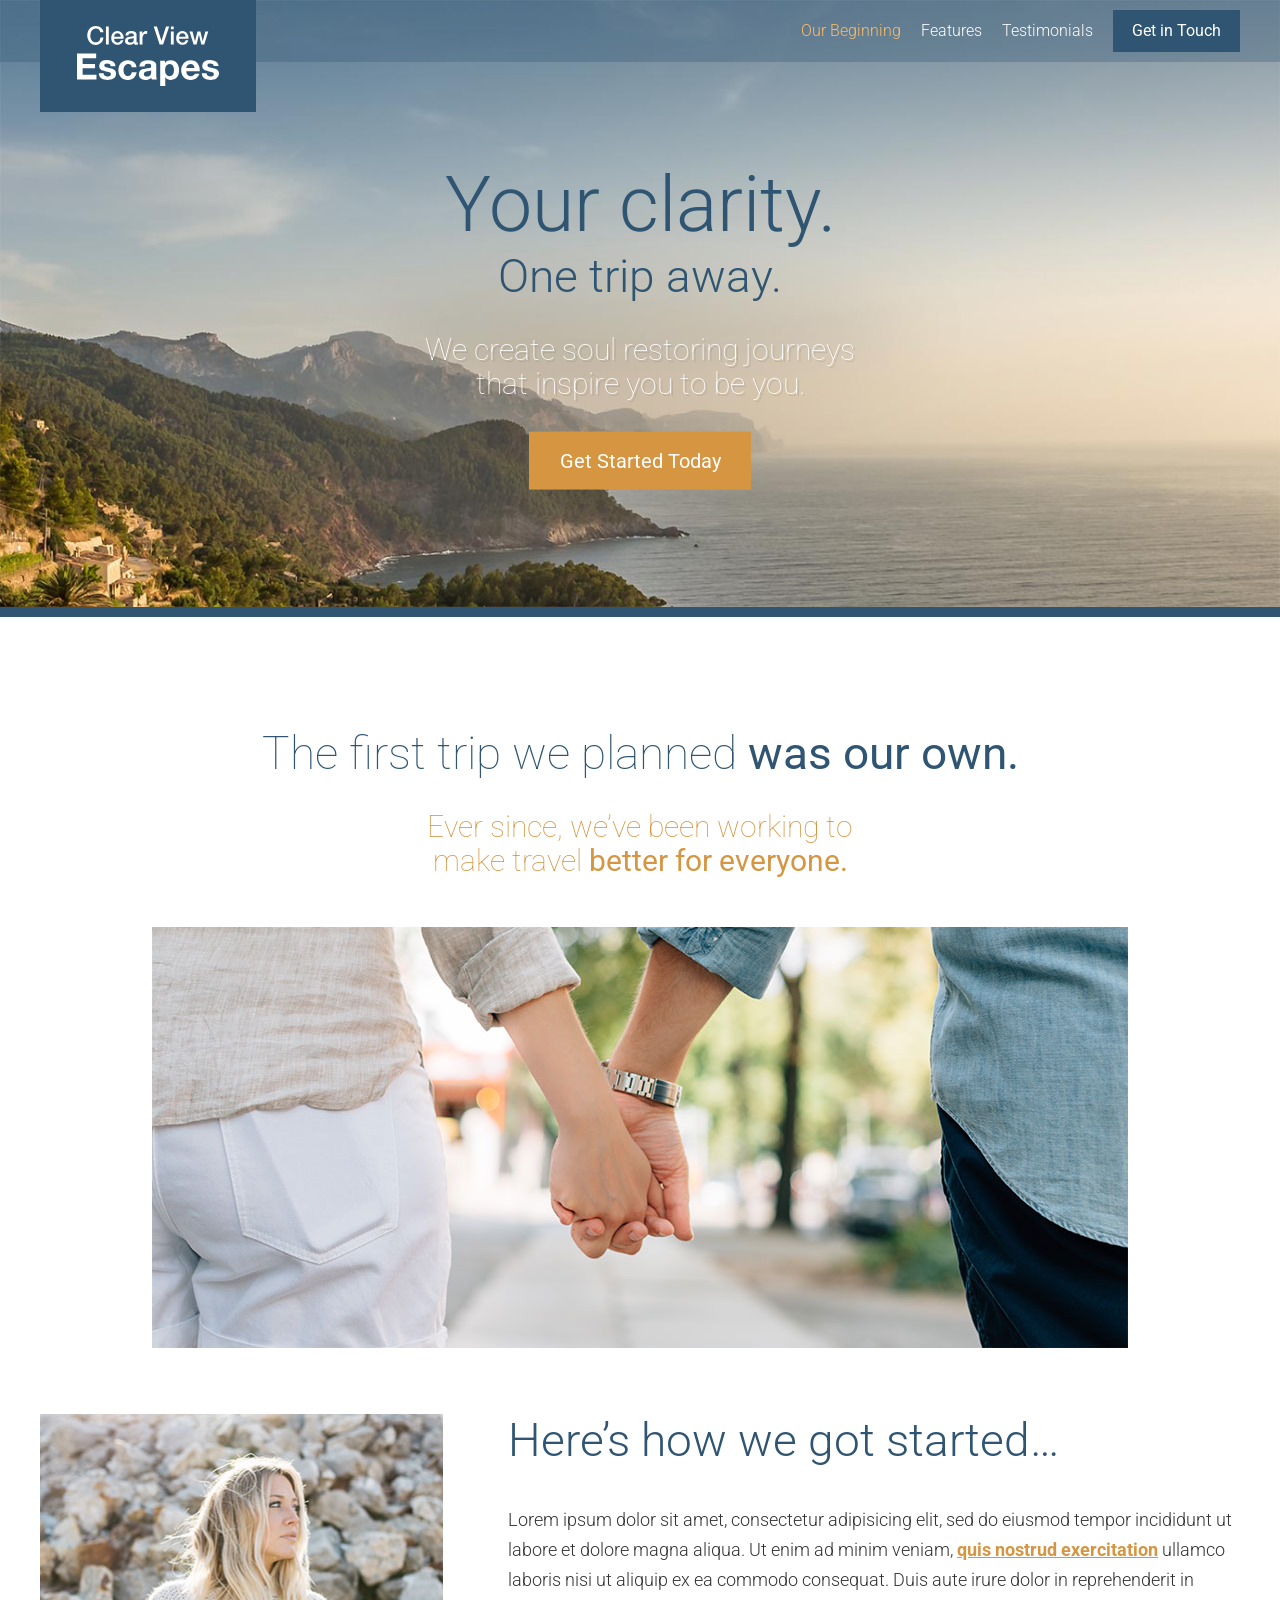
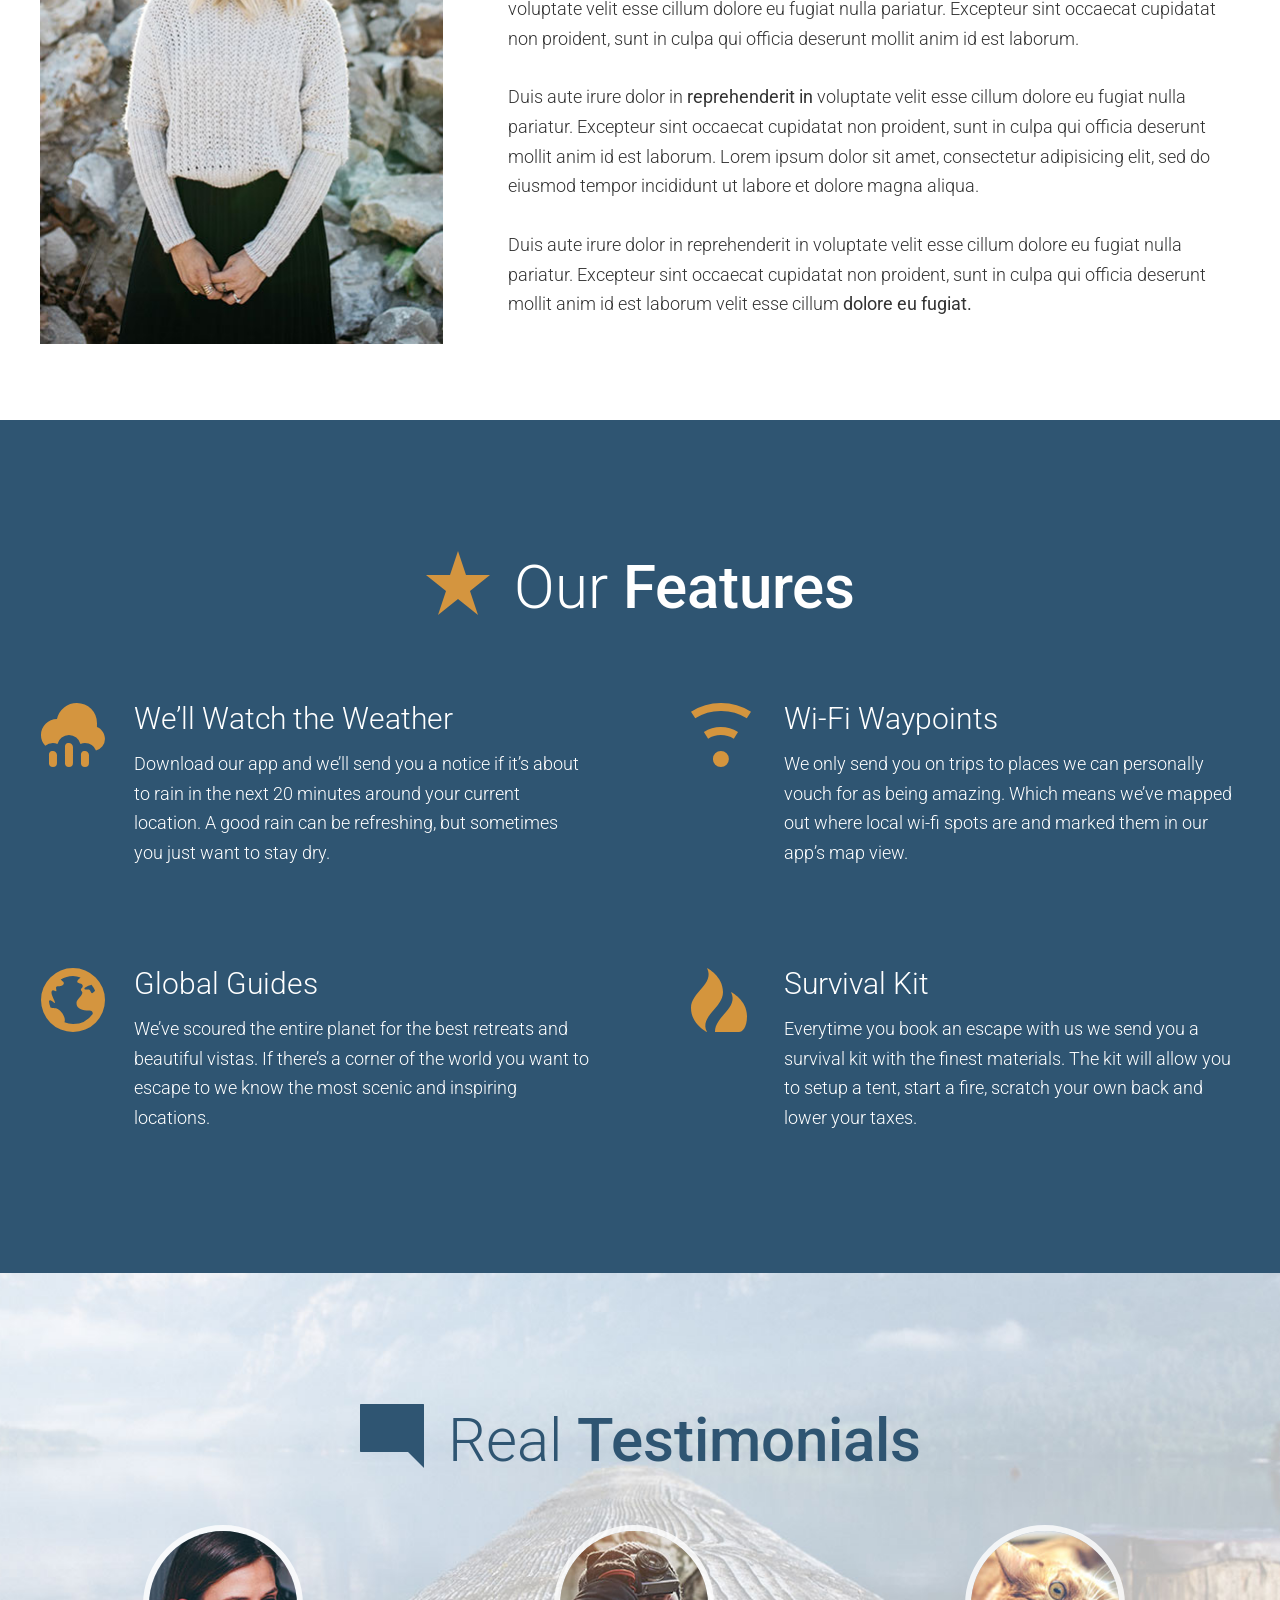
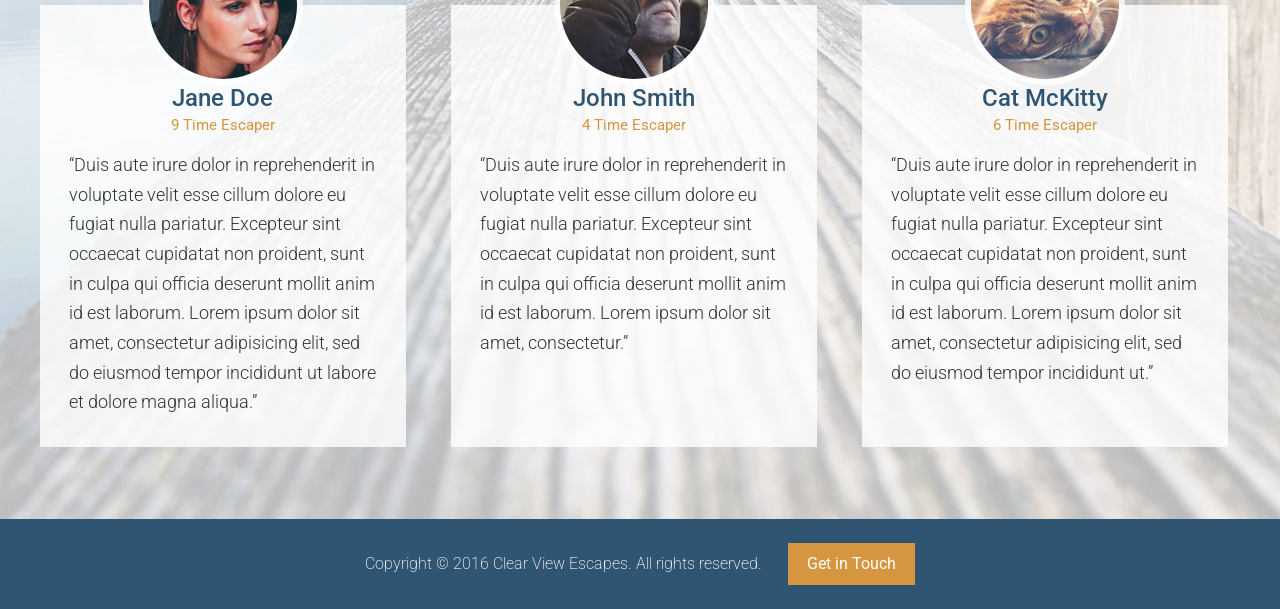
<file: docs/index.html>
<!DOCTYPE html>
<html>
<head>
	<meta name="viewport" content="width=device-width, initial-scale=1" />
	<link href='https://fonts.googleapis.com/css?family=Roboto:400,100,300,500,700' rel='stylesheet' type='text/css'>
	<title>Clear View Escapes</title>
	<meta name="keywords" content="Travel planning, travel bundles, travel escapes, affordable travel">
	<meta name="description" content="Your clarity. One trip away. We create soul restoring journeys that inspire you to be you.">

	<link rel="stylesheet" href="assets/styles/styles-447f1af7b7.css"/>

	<script src="assets/scripts/Vendor-d6e4677787.js"></script>

</head>

<body>
	<header class="site-header">
		<div class="wrapper">
			<div class="site-header__logo">
				<div class="site-header__logo__graphic icon icon--clear-view-escapes">Clear View Escapes</div>
			</div>
			<div class="site-header__menu-icon">
				<div class="site-header__menu-icon__middle"></div>
			</div>
			<div class="site-header__menu-content">
				<div class="site-header__btn-container">
					<a class="btn open-modal" href="#">Get in Touch</a>
				</div>
				<nav class="primary-nav primary-nav--pull-right">
					<ul>
						<li>
							<a href="#our-beginning" id="our-beginning-link">Our Beginning</a>
						</li>
						<li>
							<a href="#features" id="features-link">Features</a>
						</li>
						<li>
							<a href="#testimonials" id="testimonials-link">Testimonials</a>
						</li>
					</ul>
				</nav>
			</div>
		</div>
	</header>

	<div class="large-hero">
		<picture>
			<source srcset="assets/images/hero--large.jpg 1920w, assets/images/hero--large-hi-dpi.jpg 3840w" media="(min-width: 1380px)">
			<source srcset="assets/images/hero--medium.jpg 1380w, assets/images/hero--medium-hi-dpi.jpg 2760w" media="(min-width: 990px)">
			<source srcset="assets/images/hero--small.jpg 990w, assets/images/hero--small-hi-dpi.jpg 1980w" media="(min-width: 640px)">
			<img srcset="assets/images/hero--smaller.jpg 640w, assets/images/hero--smaller-hi-dpi.jpg 1280w" alt="Coastal view of ocean and mountains." class="large-hero__image">
		</picture>
		<div class="large-hero__text-content">
			<div class="wrapper">
				<h1 class="large-hero__title">Your clarity.</h1>
				<h2 class="large-hero__subtitle">One trip away.</h2>
				<p class="large-hero__description">We create soul restoring journeys that inspire you to be you.</p>
				<p>
					<a class="btn btn--large btn--orange open-modal" href="#">Get Started Today</a>
				</p>
			</div>
		</div>
	</div>

	<div id="our-beginning" class="page-section" data-matching-link="#our-beginning-link">
		<div class="wrapper">
			<h2 class="headline headline--centered headline--light headline--b-margin-small">The first trip we planned <strong>was our own.</strong></h2>
			<h3 class="headline headline--centered headline--orange headline--small headline--narrow headline--light headline--b-margin-large">Ever since, we&rsquo;ve been working to make travel <strong>better for everyone.</strong></h3>
			<div class="wrapper wrapper--medium wrapper--b-margin">
				<img class="lazyload" sizes="(min-width: 970px) 976px, 100vw" data-srcset="assets/images/first-trip-low-res.jpg 565w, assets/images/first-trip.jpg 976w, assets/images/first-trip-hi-dpi.jpg 1952w" alt="Couple walking down a street.">
			</div>
			<div class="row row--gutters">
				<div class="row__medium-4 row__medium-4--larger row__b-margin-until-medium">
					<picture>
						<source sizes="404px" data-srcset="assets/images/our-start.jpg 404w, assets/images/our-start-hi-dpi.jpg 808w" media="(min-width: 1020px)">
						<source sizes="320px" data-srcset="assets/images/our-start-portrait.jpg 382w, assets/images/our-start-portrait-hi-dpi.jpg 764w" media="(min-width: 800px)">
						<img class="lazyload" data-srcset="assets/images/our-start-landscape.jpg 800w, assets/images/our-start-landscape-hi-dpi.jpg 1600w" alt="Our founder, Jane Doe" alt="">
					</picture>
				</div>
				<div class="row__medium-8 row__medium-8--smaller">
					<div class="generic-content-container">
						<h2 class="headline headline--no-t-margin">Here&rsquo;s how we got started&hellip;</h2>
						<p>Lorem ipsum dolor sit amet, consectetur adipisicing elit, sed do eiusmod tempor incididunt ut labore et dolore magna aliqua. Ut enim ad minim veniam, <a href="#">quis nostrud exercitation</a> ullamco laboris nisi ut aliquip ex ea commodo consequat. Duis aute irure dolor in reprehenderit in voluptate velit esse cillum dolore eu fugiat nulla pariatur. Excepteur sint occaecat cupidatat non proident, sunt in culpa qui officia deserunt mollit anim id est laborum.</p>
						<p>Duis aute irure dolor in <strong>reprehenderit in</strong> voluptate velit esse cillum dolore eu fugiat nulla pariatur. Excepteur sint occaecat cupidatat non proident, sunt in culpa qui officia deserunt mollit anim id est laborum. Lorem ipsum dolor sit amet, consectetur adipisicing elit, sed do eiusmod tempor incididunt ut labore et dolore magna aliqua.</p>
						<p>Duis aute irure dolor in reprehenderit in voluptate velit esse cillum dolore eu fugiat nulla pariatur. Excepteur sint occaecat cupidatat non proident, sunt in culpa qui officia deserunt mollit anim id est laborum velit esse cillum <strong>dolore eu fugiat.</strong></p>
					</div>
				</div>
			</div>
		</div>
	</div>

	<div id="features" class="page-section page-section--blue" data-matching-link="#features-link">
		<div class="wrapper">
			<h2 class="section-title">
				<span class="icon icon--star section-title__icon"></span>
				Our <strong>Features</strong>
			</h2>
			<div class="row row--gutters-large generic-content-container">
				<div class="row__medium-6">
					<div class="feature-item">
						<span class="icon icon--rain feature-item__icon"></span>
						<h3 class="feature-item__title">We&rsquo;ll Watch the Weather</h3>
						<p>Download our app and we&rsquo;ll send you a notice if it&rsquo;s about to rain in the next 20 minutes around your current location. A good rain can be refreshing, but sometimes you just want to stay dry.</p>
					</div>
					<div class="feature-item">
						<span class="icon icon--globe feature-item__icon"></span>
						<h3 class="feature-item__title">Global Guides</h3>
						<p>We&rsquo;ve scoured the entire planet for the best retreats and beautiful vistas. If there&rsquo;s a corner of the world you want to escape to we know the most scenic and inspiring locations.</p>
					</div>
				</div>
				<div class="row__medium-6">
					<div class="feature-item">
						<span class="icon icon--wifi feature-item__icon"></span>
						<h3 class="feature-item__title">Wi-Fi Waypoints</h3>
						<p>We only send you on trips to places we can personally vouch for as being amazing. Which means we&rsquo;ve mapped out where local wi-fi spots are and marked them in our app&rsquo;s map view.</p>
					</div>
					<div class="feature-item">
						<span class="icon icon--fire feature-item__icon"></span>
						<h3 class="feature-item__title">Survival Kit</h3>
						<p>Everytime you book an escape with us we send you a survival kit with the finest materials. The kit will allow you to setup a tent, start a fire, scratch your own back and lower your taxes.</p>
					</div>
				</div>
			</div>
		</div>
	</div>

	<div id="testimonials" class="page-section page-section--testimonials page-section--no-b-padding-until-large lazyload" data-matching-link="#testimonials-link">
		<div class="wrapper wrapper--no-padding-until-large">
			<h2 class="section-title section-title--blue">
				<span class="icon icon--comment section-title__icon"></span>
				Real <strong>Testimonials</strong>
			</h2>
			<div class="row row--gutters row--equal-height-at-large row--gutters-small row--t-padding generic-content-container">
				<div class="row__large-4">
					<div class="testimonial">
						<div class="testimonial__photo">
							<img class="lazyload" sizes="160px" data-srcset="assets/images/testimonial-jane.jpg 160w, assets/images/testimonial-jane-hi-dpi.jpg 320w" alt="Jane Doe">
						</div>
						<h3 class="testimonial__title">Jane Doe</h3>
						<h4 class="testimonial__subtitle">9 Time Escaper</h4>
						<p>&ldquo;Duis aute irure dolor in reprehenderit in voluptate velit esse cillum dolore eu fugiat nulla pariatur. Excepteur sint occaecat cupidatat non proident, sunt in culpa qui officia deserunt mollit anim id est laborum. Lorem ipsum dolor sit amet, consectetur adipisicing elit, sed do eiusmod tempor incididunt ut labore et dolore magna aliqua.&rdquo;</p>
					</div>
				</div>
				<div class="row__large-4">
					<div class="testimonial">
						<div class="testimonial__photo">
							<img class="lazyload" sizes="160px" data-srcset="assets/images/testimonial-john.jpg 160w, assets/images/testimonial-john-hi-dpi.jpg 320w" alt="John Smith">
						</div>
						<h3 class="testimonial__title">John Smith</h3>
						<h4 class="testimonial__subtitle">4 Time Escaper</h4>
						<p>&ldquo;Duis aute irure dolor in reprehenderit in voluptate velit esse cillum dolore eu fugiat nulla pariatur. Excepteur sint occaecat cupidatat non proident, sunt in culpa qui officia deserunt mollit anim id est laborum. Lorem ipsum dolor sit amet, consectetur.&rdquo;</p>	
					</div>
				</div>
				<div class="row__large-4">
					<div class="testimonial testimonial--last">
						<div class="testimonial__photo">
							<img class="lazyload" sizes="160px" data-srcset="assets/images/testimonial-cat.jpg 160w, assets/images/testimonial-cat-hi-dpi.jpg 320w" alt="Cat McKitty">
						</div>
						<h3 class="testimonial__title">Cat McKitty</h3>
						<h4 class="testimonial__subtitle">6 Time Escaper</h4>
						<p>&ldquo;Duis aute irure dolor in reprehenderit in voluptate velit esse cillum dolore eu fugiat nulla pariatur. Excepteur sint occaecat cupidatat non proident, sunt in culpa qui officia deserunt mollit anim id est laborum. Lorem ipsum dolor sit amet, consectetur adipisicing elit, sed do eiusmod tempor incididunt ut.&rdquo;</p>
					</div>
				</div>
			</div>
		</div>
	</div>

	<footer class="site-footer">
		<div class="wrapper">
			<p>
				<span class="site-footer__text">Copyright &copy; 2016 Clear View Escapes. All rights reserved.</span>
				<a class="btn btn--orange open-modal" href="#">Get in Touch</a>
			</p>
		</div>
	</footer>

	<div class="modal">
		<div class="modal__inner">
			<h2 class="section-title section-title--blue section-title--less-margin">
				<span class="icon icon--mail section-title__icon"></span>
				Get in <strong>Touch</strong>
			</h2>
			<div class="wrapper wrapper--narrow">
				<p class="modal__description">We will have an online order system in place soon. Until then, connect with us on any of the platforms below.</p>
			</div>
			<div class="social-icons">
				<a href="#" class="social-icons__icon">
					<span class="icon icon--facebook"></span>
				</a>
				<a href="#" class="social-icons__icon">
					<span class="icon icon--twitter"></span>
				</a>
				<a href="#" class="social-icons__icon">
					<span class="icon icon--instagram"></span>
				</a>
				<a href="#" class="social-icons__icon">
					<span class="icon icon--youtube"></span>
				</a>
			</div>
		</div>
		<div class="modal__close">X</div>
	</div>

	<script src="assets/scripts/App-2a98c18059.js"></script>
</body>
</html>
</file>
<file: docs/assets/styles/styles-447f1af7b7.css>
/*! normalize.css v7.0.0 | MIT License | github.com/necolas/normalize.css */html{line-height:1.15;-ms-text-size-adjust:100%;-webkit-text-size-adjust:100%}body{margin:0}article,aside,footer,header,nav,section{display:block}h1{font-size:2em;margin:.67em 0}figcaption,figure,main{display:block}figure{margin:1em 40px}hr{box-sizing:content-box;height:0;overflow:visible}pre{font-family:monospace,monospace;font-size:1em}a{background-color:transparent;-webkit-text-decoration-skip:objects}abbr[title]{border-bottom:none;text-decoration:underline;-webkit-text-decoration:underline dotted;text-decoration:underline dotted}b,strong{font-weight:inherit;font-weight:bolder}code,kbd,samp{font-family:monospace,monospace;font-size:1em}dfn{font-style:italic}mark{background-color:#ff0;color:#000}small{font-size:80%}sub,sup{font-size:75%;line-height:0;position:relative;vertical-align:baseline}sub{bottom:-.25em}sup{top:-.5em}audio,video{display:inline-block}audio:not([controls]){display:none;height:0}img{border-style:none}svg:not(:root){overflow:hidden}button,input,optgroup,select,textarea{font-family:sans-serif;font-size:100%;line-height:1.15;margin:0}button,input{overflow:visible}button,select{text-transform:none}[type=reset],[type=submit],button,html [type=button]{-webkit-appearance:button}[type=button]::-moz-focus-inner,[type=reset]::-moz-focus-inner,[type=submit]::-moz-focus-inner,button::-moz-focus-inner{border-style:none;padding:0}[type=button]:-moz-focusring,[type=reset]:-moz-focusring,[type=submit]:-moz-focusring,button:-moz-focusring{outline:1px dotted ButtonText}fieldset{padding:.35em .75em .625em}legend{box-sizing:border-box;color:inherit;display:table;max-width:100%;padding:0;white-space:normal}progress{display:inline-block;vertical-align:baseline}textarea{overflow:auto}[type=checkbox],[type=radio]{box-sizing:border-box;padding:0}[type=number]::-webkit-inner-spin-button,[type=number]::-webkit-outer-spin-button{height:auto}[type=search]{-webkit-appearance:textfield;outline-offset:-2px}[type=search]::-webkit-search-cancel-button,[type=search]::-webkit-search-decoration{-webkit-appearance:none}::-webkit-file-upload-button{-webkit-appearance:button;font:inherit}details,menu{display:block}summary{display:list-item}canvas{display:inline-block}[hidden],template{display:none}body{font-family:Roboto,sans-serif;color:#333}img{max-width:100%;height:auto}*{box-sizing:border-box}a{color:#d59541}.large-hero{position:relative;border-bottom:10px solid #2f5572}.large-hero__image{display:block}.large-hero__text-content{position:absolute;top:50%;left:0;width:100%;text-align:center;-webkit-transform:translateY(-50%);transform:translateY(-50%);padding-top:88px}@media (min-width:800px){.large-hero__text-content{padding-top:60px}}.large-hero__title{font-weight:300;color:#2f5572;font-size:2.4rem;margin:0}@media (min-width:530px){.large-hero__title{font-size:4.8rem}}.large-hero__subtitle{font-weight:300;color:#2f5572;font-size:1.5rem;margin:0}@media (min-width:530px){.large-hero__subtitle{font-size:2.9rem}}.large-hero__description{font-weight:100;color:#fff;font-size:1.1rem;text-shadow:.125rem .125rem 0 rgba(0,0,0,.1);max-width:30rem;margin-left:auto;margin-right:auto}@media (min-width:530px){.large-hero__description{font-size:1.875rem}}.btn{background-color:#2f5572;color:#fff;text-decoration:none;padding:.75rem 1.2rem;display:inline-block}.btn--orange{background-color:#d59541}.btn--large{padding:1.1rem 1.9rem}@media (min-width:530px){.btn--large{font-size:1.25rem}}.wrapper{padding:0 18px;max-width:1236px;margin:0 auto;overflow:hidden}.wrapper--medium{max-width:976px}.wrapper--narrow{max-width:470px}.wrapper--b-margin{margin-bottom:1rem}@media (min-width:530px){.wrapper--b-margin{margin-bottom:3.875rem}}.wrapper--no-padding-until-medium{padding:0}@media (min-width:800px){.wrapper--no-padding-until-medium{padding:0 18px}}.wrapper--no-padding-until-large{padding:0}@media (min-width:1010px){.wrapper--no-padding-until-large{padding:0 18px}}.wrapper .wrapper{padding-left:0;padding-right:0}.page-section{padding:1.2rem 0}@media (min-width:800px){.page-section{padding:4.5rem 0}}.page-section--blue{background-color:#2f5572;color:#fff}.page-section--testimonials{background-color:#e0e6ef}@media (min-width:800px){.page-section--testimonials.lazyloaded{background-image:url(../../assets/images/testimonials-bg.jpg);background-size:cover;background-position:top;background-repeat:no-repeat}}.page-section--no-b-padding-until-medium{padding-bottom:0}@media (min-width:800px){.page-section--no-b-padding-until-medium{padding:4.5rem 0}}.page-section--no-b-padding-until-large{padding-bottom:0}@media (min-width:1010px){.page-section--no-b-padding-until-large{padding:4.5rem 0}}.headline{font-weight:300;font-size:1.9rem;color:#2f5572}@media (min-width:530px){.headline{font-size:2.875rem}}.headline--centered{text-align:center}.headline--orange{color:#d59541}.headline--small{font-size:1.2rem}@media (min-width:530px){.headline--small{font-size:1.875rem}}.headline--narrow{max-width:500px;margin-left:auto;margin-right:auto}.headline--light{font-weight:100}.headline strong{font-weight:400}.headline--b-margin-small{margin-bottom:.5em}.headline--b-margin-large{margin-bottom:1.6em}.headline--no-t-margin{margin-top:0}.row:after{content:"";clear:both;display:table}.row>div{float:left}.row--t-padding{padding-top:80px}.row--gutters{margin-right:-65px}.row--gutters>div{padding-right:65px}.row--gutters-large{margin-right:-100px}.row--gutters-large>div{padding-right:100px}.row--gutters-small{margin-right:-45px}.row--gutters-small>div{padding-right:45px}.row__b-margin-until-medium{margin-bottom:1rem}@media (min-width:800px){.row__b-margin-until-medium{margin-bottom:0}.row__medium-4{width:33%}.row__medium-4--larger{width:37%}.row__medium-6{width:50%}.row__medium-8{width:66%}.row__medium-8--smaller{width:63%}}@media (min-width:1010px){.row__large-4{width:33%}.row__large-4--larger{width:37%}}@media (min-width:800px){.flexbox .row--equal-height-at-medium{display:-webkit-box;display:-ms-flexbox;display:flex}}.flexbox .row--equal-height-at-medium>div{display:-webkit-box;display:-ms-flexbox;display:flex;float:none}@media (min-width:1010px){.flexbox .row--equal-height-at-large{display:-webkit-box;display:-ms-flexbox;display:flex}}.flexbox .row--equal-height-at-large>div{display:-webkit-box;display:-ms-flexbox;display:flex;float:none}.generic-content-container p{font-weight:300;line-height:1.65;margin:0 0 1.8rem}@media (min-width:530px){.generic-content-container p{font-size:1.125rem}}.generic-content-container p a{font-weight:700}.section-title{font-size:2.55rem;font-weight:300;text-align:center}@media (min-width:530px){.section-title{font-size:3.75rem}}.section-title--blue{color:#2f5572}.section-title--less-margin{margin-bottom:1.3rem;margin-top:0}.section-title strong{font-weight:500}.section-title__icon{display:block;margin-left:auto;margin-right:auto;margin-bottom:.6rem}@media (min-width:530px){.section-title__icon{position:relative;top:8px;margin-right:.5rem;margin-left:0;margin-bottom:0;display:inline-block}}.feature-item{position:relative;padding-bottom:2.5rem}@media (min-width:530px){.feature-item{padding-left:94px}}.feature-item__icon{display:block;margin:0 auto}@media (min-width:530px){.feature-item__icon{position:absolute;top:0;left:0}}.feature-item__title{font-size:1.6rem;font-weight:300;margin-bottom:.8rem;margin-top:.7em;text-align:center}@media (min-width:530px){.feature-item__title{text-align:left;margin-top:1em;font-size:1.875rem}}.testimonial{background-color:hsla(0,0%,100%,.8);padding:0 18px 1px;margin-bottom:98px}@media (min-width:1010px){.testimonial{padding:0 1.8125rem 1px;margin-bottom:0}}.testimonial--last{margin-bottom:0}.testimonial__photo{border-radius:100%;overflow:hidden;width:160px;height:160px;margin:0 auto -80px;top:-80px;border:6px solid hsla(0,0%,100%,.8);position:relative}.testimonial__title{color:#2f5572;text-align:center;font-size:1.5rem;font-weight:500;margin:0}.testimonial__subtitle{color:#d59541;text-align:center;font-weight:400;font-size:.9375rem;margin:.25rem 0 1rem}.icon{background-image:url(../../assets/images/sprites/sprite-e79e95cc.svg)}.no-svg .icon{background-image:url(../../assets/images/sprites/sprite-e79e95cc.png)}.icon--clear-view-escapes{width:144.4px;height:61.53px;background-position:0 0}.icon--comment{width:66px;height:66px;background-position:99.71014492753623% 0}.icon--facebook{width:23.23px;height:44.01px;background-position:26.424310365536293% 45.92133741323979%}.icon--fire{width:58px;height:66px;background-position:0 99.58035714285714%}.icon--globe{width:66px;height:66px;background-position:28.019323671497585% 99.58035714285714%}.icon--instagram{width:44.01px;height:44.01px;background-position:63.059522249879905% 49.25740726919919%}.icon--mail{width:66px;height:50px;background-position:0 48.0703125%}.icon--rain{width:66px;height:66px;background-position:99.71014492753623% 58.92857142857143%}.icon--star{width:66px;height:66px;background-position:59.90338164251208% 99.58035714285714%}.icon--twitter{width:53.78px;height:44.06px;background-position:94.15199343125627% 98.55159026429745%}.icon--wifi{width:62px;height:66px;background-position:68.43601895734596% 0}.icon--youtube{width:36.75px;height:44px;background-position:37.76931216931217% 45.917910447761194%}.site-header{padding:10px 0;position:absolute;z-index:2;width:100%;transition:background-color .3s ease-out}.site-header--is-expanded{background-color:rgba(47,85,114,.55)}@media (min-width:800px){.site-header{background-color:rgba(47,85,114,.3);position:fixed}.site-header--dark{background-color:rgba(23,51,72,.85)}}@media (min-width:800px){.site-header__btn-container{float:right}}.site-header__logo{position:absolute;background-color:#2f5572;padding:25px 36px;top:0;left:50%;-webkit-transform:translateX(-50%) scale(.8);transform:translateX(-50%) scale(.8);-webkit-transform-origin:50% 0;transform-origin:50% 0;transition:-webkit-transform .3s ease-out;transition:transform .3s ease-out;transition:transform .3s ease-out,-webkit-transform .3s ease-out}@media (min-width:800px){.site-header__logo{left:auto;-webkit-transform:none;transform:none}.site-header--dark .site-header__logo{-webkit-transform:scale(.56);transform:scale(.56)}}.site-header__logo__graphic{text-indent:-9999px}.site-header__menu-icon{width:20px;height:19px;position:absolute;right:10px;top:10px;z-index:10}@media (min-width:800px){.site-header__menu-icon{display:none}}.site-header__menu-icon:before{content:"";top:0}.site-header__menu-icon:before,.site-header__menu-icon__middle{position:absolute;left:0;width:20px;height:3px;background-color:#fff;-webkit-transform-origin:0 0;transform-origin:0 0;transition:all .3s ease-out}.site-header__menu-icon__middle{top:8px}.site-header__menu-icon:after{content:"";position:absolute;bottom:0;left:0;width:20px;height:3px;background-color:#fff;-webkit-transform-origin:0 100%;transform-origin:0 100%;transition:all .3s ease-out}.site-header__menu-icon--close-x:before{-webkit-transform:rotate(45deg) scaleX(1.25);transform:rotate(45deg) scaleX(1.25)}.site-header__menu-icon--close-x .site-header__menu-icon__middle{opacity:0;-webkit-transform:scaleX(0);transform:scaleX(0)}.site-header__menu-icon--close-x:after{-webkit-transform:rotate(-45deg) scaleX(1.25) translateY(1px);transform:rotate(-45deg) scaleX(1.25) translateY(1px)}.site-header__menu-content{opacity:0;-webkit-transform:scale(1.2);transform:scale(1.2);transition:all .3s ease-out;padding-top:90px;text-align:center;z-index:-10;position:relative}@media (min-width:800px){.site-header__menu-content{text-align:left;opacity:1;z-index:1;padding-top:0;-webkit-transform:scale(1);transform:scale(1)}}.site-header__menu-content--is-visible{opacity:1;z-index:1;-webkit-transform:scale(1);transform:scale(1)}.site-footer{background-color:#2f5572;color:#fff;padding:.5rem 0;text-align:center}.site-footer__text{display:block;margin-bottom:1rem;font-weight:200}@media (min-width:800px){.site-footer__text{display:inline;margin-bottom:0;margin-right:1.4rem}}.primary-nav{padding-top:10px}@media (min-width:800px){.primary-nav{padding-top:0}}@media (min-width:800px){.primary-nav--pull-right{float:right}}.primary-nav--pull-right ul{margin:0;padding:0}.primary-nav--pull-right ul:after{content:"";clear:both;display:table}.primary-nav--pull-right ul li{list-style:none;display:inline-block;padding-right:7px}@media (min-width:800px){.primary-nav--pull-right ul li{padding-right:20px;display:block;float:left}}.primary-nav--pull-right ul li:last-of-type{padding-right:0}@media (min-width:800px){.primary-nav--pull-right ul li:last-of-type{padding-right:20px}}.primary-nav--pull-right a{color:#fff;text-decoration:none;font-weight:300;display:block;padding:5px 8px;font-size:.8rem;background-color:rgba(47,85,114,.5)}@media (min-width:800px){.primary-nav--pull-right a{background-color:transparent;font-size:1rem;padding:12px 0}.primary-nav--pull-right a.is-current-link{color:#fabb69}}.reveal-item{opacity:0;transition:all 1.5s ease-out;-webkit-transform:scale(1.15);transform:scale(1.15)}.reveal-item--is-visible{opacity:1;-webkit-transform:scale(1);transform:scale(1)}.modal{position:fixed;z-index:5;background-color:hsla(0,0%,100%,.95);top:0;bottom:0;left:0;right:0;opacity:0;visibility:hidden;transition:all .3s ease-out;-webkit-transform:scale(1.2);transform:scale(1.2)}.modal--is-visible{opacity:1;visibility:visible;-webkit-transform:scale(1);transform:scale(1)}.modal__inner{position:absolute;width:100%;top:50%;-webkit-transform:translateY(-50%);transform:translateY(-50%)}.modal__description{text-align:center;font-size:1.3rem;font-weight:300;line-height:1.65}.modal__close{position:absolute;top:15px;right:15px;font-size:2rem;-webkit-transform:scaleX(1.2);transform:scaleX(1.2);-webkit-transform-origin:100% 0;transform-origin:100% 0;color:#2f5572;transition:color .3s ease-out;cursor:pointer}.modal__close:hover{color:#d59541}.social-icons{text-align:center}.social-icons__icon{background-color:#d59541;display:inline-block;margin:0 5px 5px;width:33%;height:72px;position:relative}@media (min-width:530px){.social-icons__icon{width:72px;height:72px;margin:0 5px}}.social-icons__icon .icon{display:block;position:absolute;top:50%;left:50%;-webkit-transform:translate(-50%,-50%);transform:translate(-50%,-50%)}
</file>
